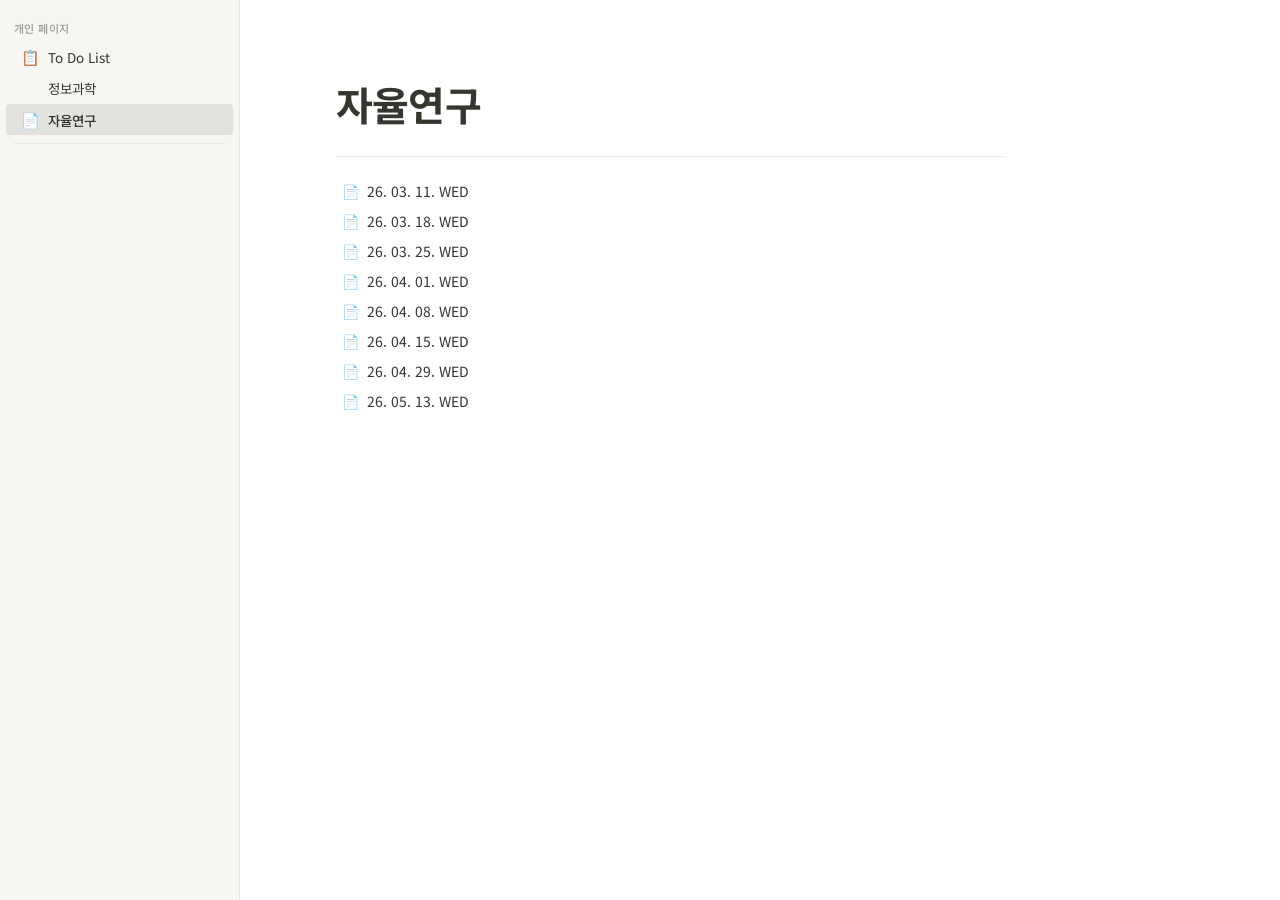
<file: index.html>
<!DOCTYPE html>
<html lang="ko">
<head>
  <meta charset="UTF-8" />
  <meta name="viewport" content="width=device-width, initial-scale=1.0" />
  <title>자율연구</title>
  <link href="https://fonts.googleapis.com/css2?family=Noto+Sans+KR:wght@300;400;500;600;700&display=swap" rel="stylesheet" />
  <link rel="stylesheet" href="style.css" />
</head>
<body>

<nav class="sidebar">
  <div class="sidebar-label">개인 페이지</div>

  <!-- sidebar -->
  <div class="sidebar-item" id="nav-s1" onclick="showPage('s1')">
    <span class="icon">📋</span><span>To Do List</span>
  </div>
  <div class="sidebar-item" id="nav-s2" onclick="showPage('s2')">
    <span class="icon"></span><span>정보과학</span>
  </div>
  <div class="sidebar-item active" id="nav-home" onclick="showPage('home')">
    <span class="icon">📄</span><span>자율연구</span>
  </div>
  <div class="sidebar-divider"></div>
</nav>

<main class="main">

  <!-- main page -->
  <div class="page active" id="page-home">
    <div class="page-title">자율연구</div>
    <div class="page-divider"></div>
    <!-- dates -->
    <div class="date-item" onclick="showPage('d1')">
      <span class="d-icon">📄</span>
      <span class="d-text">26. 03. 11. WED</span>
    </div>
    <div class="date-item" onclick="showPage('d2')">
      <span class="d-icon">📄</span>
      <span class="d-text">26. 03. 18. WED</span>
    </div>
    <div class="date-item" onclick="showPage('d3')">
      <span class="d-icon">📄</span>
      <span class="d-text">26. 03. 25. WED</span>
    </div>
    <div class="date-item" onclick="showPage('d4')">
      <span class="d-icon">📄</span>
      <span class="d-text">26. 04. 01. WED</span>
    </div>
    <div class="date-item" onclick="showPage('d5')">
      <span class="d-icon">📄</span>
      <span class="d-text">26. 04. 08. WED</span>
    </div>
    <div class="date-item" onclick="showPage('d6')">
      <span class="d-icon">📄</span>
      <span class="d-text">26. 04. 15. WED</span>
    </div>
    <div class="date-item" onclick="showPage('d7')">
      <span class="d-icon">📄</span>
      <span class="d-text">26. 04. 29. WED</span>
    </div>
    <a class="date-item" href="final_report.html">
      <span class="d-icon">📄</span>
      <span class="d-text">26. 05. 13. WED</span>
    </a>
  </div>

  <!-- sidebar pages -->
  <div class="page" id="page-s1">
    <div class="back-btn" onclick="showPage('home')">← 돌아가기</div>
    <div class="page-title">To Do List</div>
    <div class="page-divider"></div>
    <div class="empty-hint">아직 내용이 없어요.</div>
  </div>

  <div class="page" id="page-s2">
    <div class="back-btn" onclick="showPage('home')">← 돌아가기</div>
    <div class="page-title">정보과학</div>
    <div class="page-divider"></div>
    <div class="empty-hint">아직 내용이 없어요.</div>
  </div>

  <!-- date pages -->
  <div class="page" id="page-d1">
    <div class="back-btn" onclick="showPage('home')">← 자율연구로 돌아가기</div>
    <div class="page-title">26. 03. 11. WED</div>
    <div class="page-divider"></div>
    <div class="empty-hint">아직 내용이 없어요.</div>
  </div>

  <div class="page" id="page-d2">
    <div class="back-btn" onclick="showPage('home')">← 자율연구로 돌아가기</div>
    <div class="page-title">26. 03. 18. WED</div>
    <div class="page-divider"></div>
    <div class="empty-hint">아직 내용이 없어요.</div>
  </div>

  <div class="page" id="page-d3">
    <div class="back-btn" onclick="showPage('home')">← 자율연구로 돌아가기</div>
    <div class="page-title">26. 03. 25. WED</div>
    <div class="page-divider"></div>
    <div class="empty-hint">아직 내용이 없어요.</div>
  </div>

  <div class="page" id="page-d4">
    <div class="back-btn" onclick="showPage('home')">← 자율연구로 돌아가기</div>
    <div class="page-title">26. 04. 01. WED</div>
    <div class="page-divider"></div>
    <div class="empty-hint">아직 내용이 없어요.</div>
  </div>

  <div class="page" id="page-d5">
    <div class="back-btn" onclick="showPage('home')">← 자율연구로 돌아가기</div>
    <div class="page-title">26. 04. 08. WED</div>
    <div class="page-divider"></div>
    <div class="empty-hint">아직 내용이 없어요.</div>
  </div>

  <div class="page" id="page-d6">
    <div class="back-btn" onclick="showPage('home')">← 자율연구로 돌아가기</div>
    <div class="page-title">26. 04. 15. WED</div>
    <div class="page-divider"></div>
    <div class="empty-hint">아직 내용이 없어요.</div>
  </div>

  <div class="page" id="page-d7">
    <div class="back-btn" onclick="showPage('home')">← 자율연구로 돌아가기</div>
    <div class="page-title">26. 04. 29. WED</div>
    <div class="page-divider"></div>
    <div class="empty-hint">아직 내용이 없어요.</div>
  </div>
</main>

<script>
function showPage(id) {
  document.querySelectorAll('.page').forEach(p => p.classList.remove('active'));
  document.querySelectorAll('.sidebar-item').forEach(i => i.classList.remove('active'));
  document.getElementById('page-' + id).classList.add('active');
  const nav = document.getElementById('nav-' + id);
  if (nav) nav.classList.add('active');
}
</script>
</body>
</html>
</file>
<file: style.css>
* { box-sizing: border-box; margin: 0; padding: 0; }

:root {
  --sidebar-bg: #f7f6f3;
  --sidebar-width: 240px;
  --sidebar-text: #37352f;
  --sidebar-muted: #9b9a97;
  --sidebar-hover: #e9e8e4;
  --sidebar-active: #e3e2de;
  --text-primary: #37352f;
  --text-secondary: #9b9a97;
  --border: #e8e7e3;
  --font: 'Noto Sans KR', sans-serif;
}

body {
  font-family: var(--font);
  background: #ffffff;
  color: var(--text-primary);
  display: flex;
  height: 100vh;
  overflow: hidden;
}

/* ── sidebar ── */
.sidebar {
  width: var(--sidebar-width);
  background: var(--sidebar-bg);
  height: 100vh;
  overflow-y: auto;
  flex-shrink: 0;
  padding: 12px 0;
  border-right: 1px solid var(--border);
}

.sidebar-label {
  font-size: 11px;
  font-weight: 500;
  color: var(--sidebar-muted);
  padding: 8px 14px 4px;
  letter-spacing: 0.04em;
}

.sidebar-item {
  display: flex;
  align-items: center;
  gap: 8px;
  padding: 5px 14px;
  font-size: 13.5px;
  color: var(--sidebar-text);
  cursor: pointer;
  border-radius: 4px;
  margin: 1px 6px;
  transition: background 0.1s;
  text-decoration: none;
  user-select: none;
}

.sidebar-item:hover { background: var(--sidebar-hover); }
.sidebar-item.active { background: var(--sidebar-active); font-weight: 500; }
.sidebar-item .icon { font-size: 15px; width: 20px; text-align: center; flex-shrink: 0; }
.sidebar-divider { height: 1px; background: var(--border); margin: 8px 14px; }

/* ── main ── */
.main { flex: 1; overflow-y: auto; }

.page {
  display: none;   
  padding: 80px 96px 120px;
  max-width: 860px;
  animation: fadein 0.15s ease;
}

/* index.html control */
.page.active { display: block; }
.page-hidden { display: none; }
.page-visible { display: block; }

@keyframes fadein {
  from { opacity: 0; transform: translateY(5px); }
  to   { opacity: 1; transform: none; }
}

.page-title {
  font-size: 40px;
  font-weight: 700;
  color: var(--text-primary);
  margin-bottom: 28px;
  letter-spacing: -0.02em;
  line-height: 1.2;
}

.page-divider { height: 1px; background: var(--border); margin-bottom: 20px; }

/* ── pages ── */
.date-item {
  display: flex;
  align-items: center;
  gap: 8px;
  padding: 4px 6px;
  border-radius: 4px;
  cursor: pointer;
  margin-bottom: 2px;
  transition: background 0.1s;
  text-decoration: none;
  color: var(--text-primary);
}
.date-item:hover { background: #f1f0ed; }
.date-item .d-icon { font-size: 14px; color: var(--text-secondary); }
.date-item .d-text { font-size: 14px; color: var(--text-primary); }

/* ── back ── */
.back-btn {
  display: inline-flex;
  align-items: center;
  gap: 5px;
  font-size: 13px;
  color: var(--text-secondary);
  cursor: pointer;
  margin-bottom: 32px;
  padding: 4px 8px;
  border-radius: 4px;
  transition: background 0.1s;
  text-decoration: none;
}
.back-btn:hover { background: var(--sidebar-hover); color: var(--text-primary); }

/* ── script ── */
.content { font-size: 15px; line-height: 1.8; color: var(--text-primary); }
.content h2 { font-size: 20px; font-weight: 600; margin: 24px 0 8px; }
.content h3 { font-size: 17px; font-weight: 600; margin: 20px 0 6px; }
.content p { margin-bottom: 12px; }
.content ul { padding-left: 20px; margin-bottom: 12px; }
.content li { margin-bottom: 4px; }

.empty-hint { margin-top: 40px; color: #c7c5c0; font-size: 14px; }

/* ── scrollbar ── */
::-webkit-scrollbar { width: 6px; }
::-webkit-scrollbar-thumb { background: #d3d1cb; border-radius: 3px; }

#pw-overlay {
  position: fixed;
  top: 0;
  left: 0;
  width: 100vw;
  height: 100vh;
  background: rgba(0, 0, 0, 0.5);
  display: flex;
  flex-direction: column;
  align-items: center;
  justify-content: center;
  z-index: 9999;
  gap: 12px;
}
#pw-overlay input {
  border: 1px solid var(--border);
  border-radius: 6px;
  padding: 8px 14px;
  font-size: 14px;
  outline: none;
}
#pw-overlay button {
  background: var(--text-primary);
  color: #fff;
  border: none;
  border-radius: 6px;
  padding: 8px 20px;
  font-size: 14px;
  cursor: pointer;
}
#pw-box {
  background: #fff;
  border-radius: 10px;
  padding: 32px 40px;
  display: flex;
  flex-direction: column;
  align-items: center;
  gap: 12px;
  box-shadow: 0 4px 24px rgba(0,0,0,0.15);
}
#pw-error { color: #e03e3e; font-size: 13px; display: none; }
</file>
